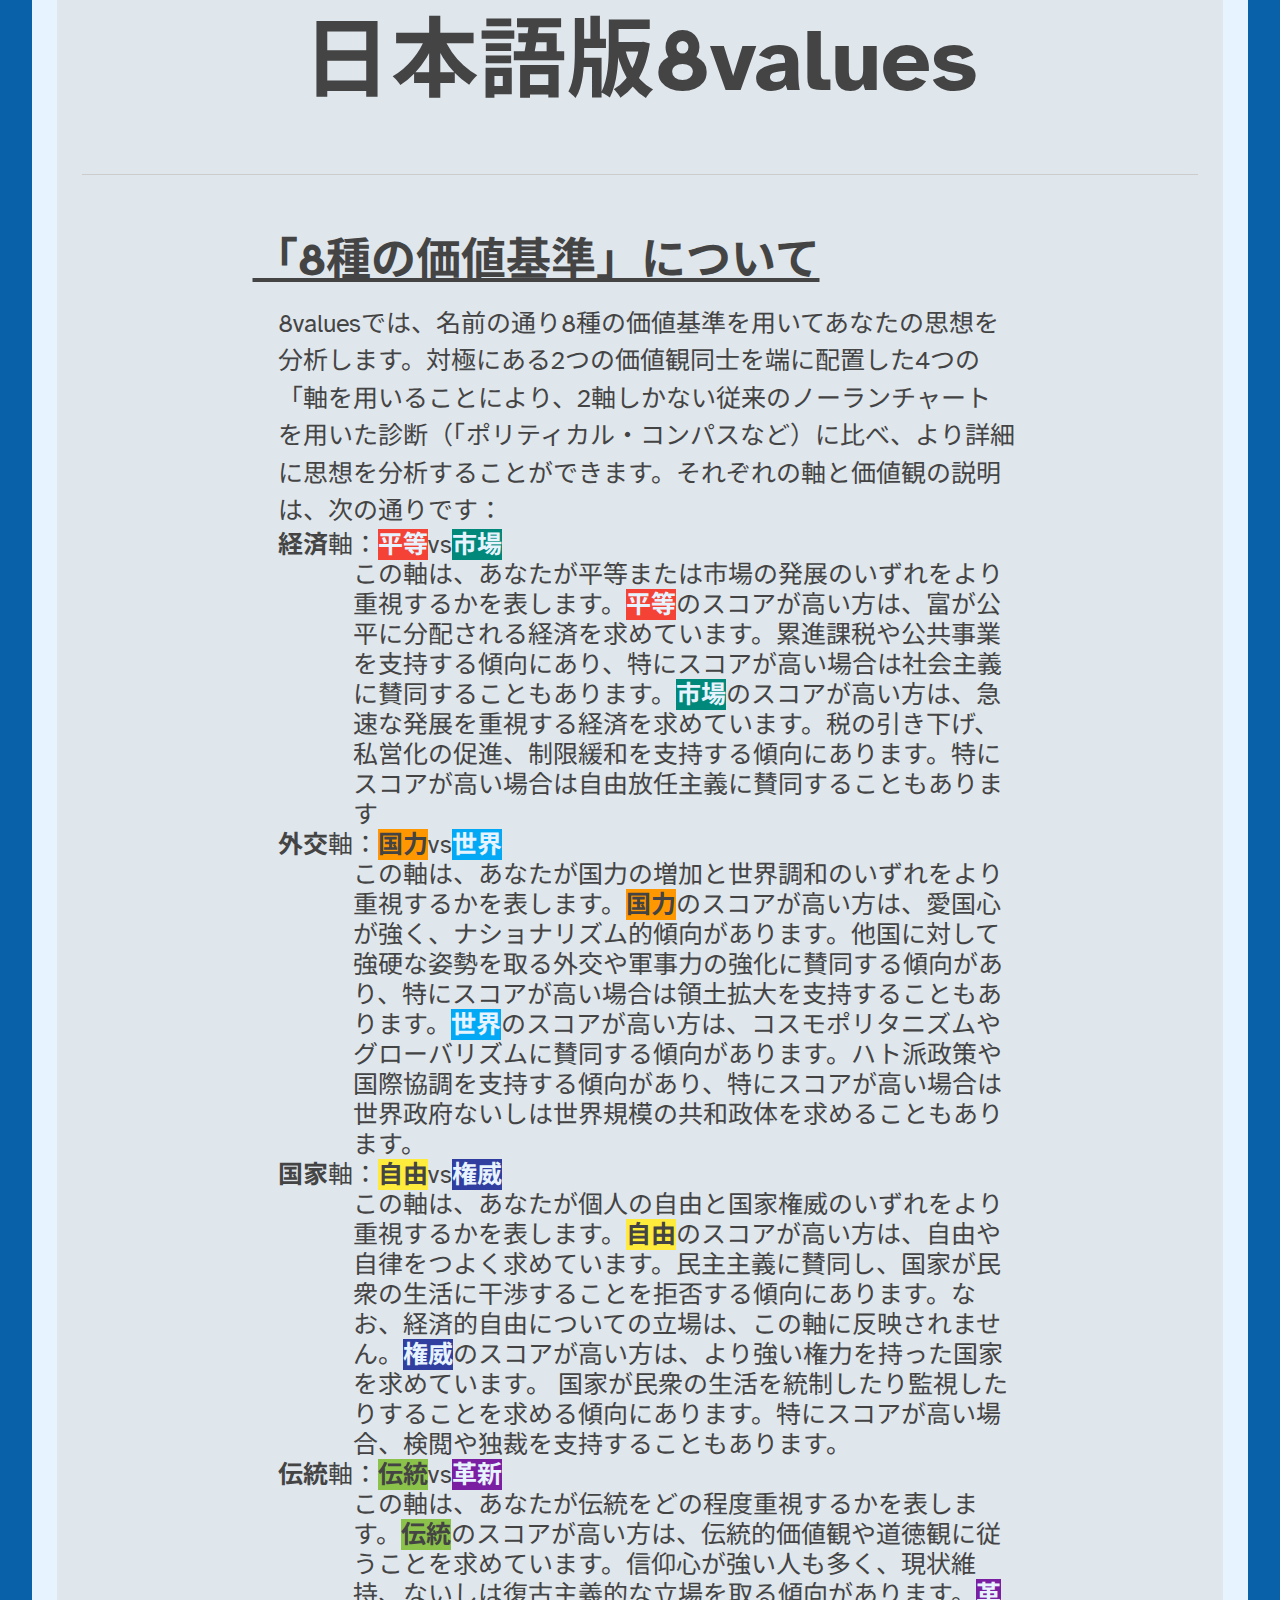
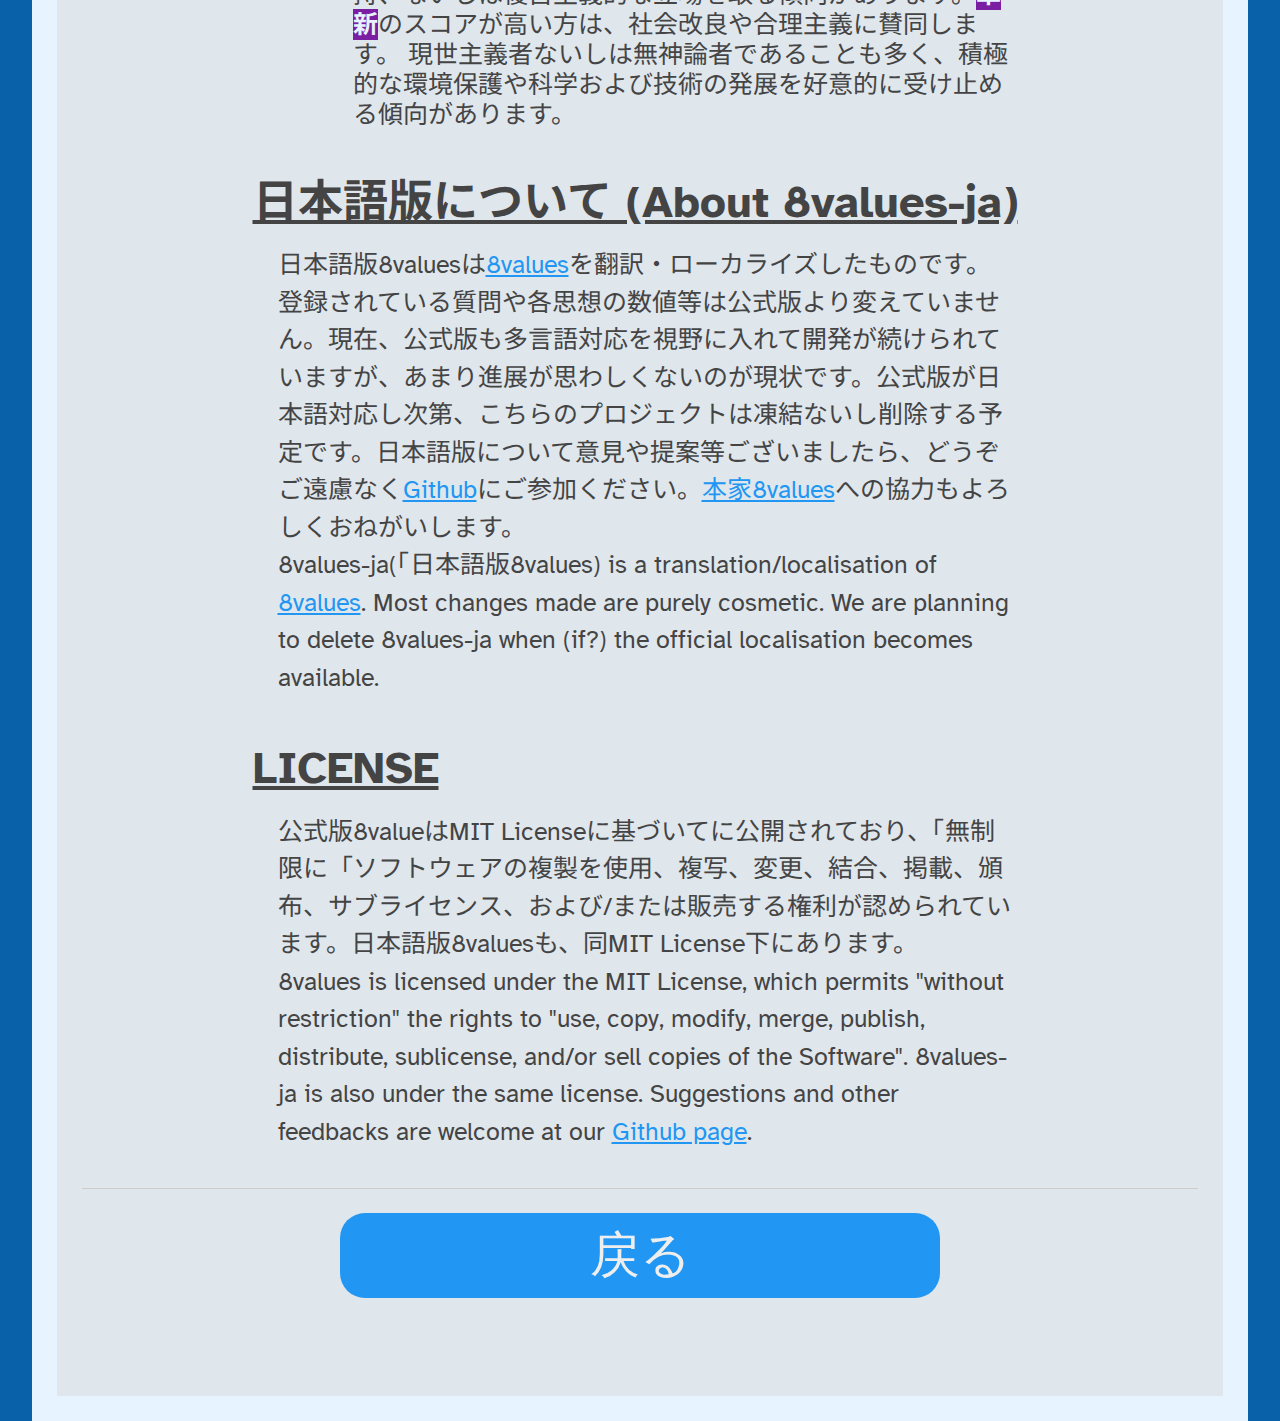
<file: about.html>
<!DOCTYPE html>
<html lang="ja">
<head>
    <meta charset="utf-8">
    <meta http-equiv="X-UA-Compatible" content="IE=edge">
    <meta name="viewport" content="width=device-width, initial-scale=1">
    <meta name="format-detection" content="telephone=no">
    
    <title>about｜日本語版8values</title>

    <link rel="preconnect" href="https://fonts.googleapis.com"> 
    <link href="https://fonts.googleapis.com/css2?family=Atkinson+Hyperlegible&display=swap" rel="stylesheet">
    <link href="https://fonts.googleapis.com/css2?family=Noto+Sans+JP:wght@100;300;400;500;700;900&display=swap" rel="stylesheet">
    <link href='reset.css' rel='stylesheet' type='text/css'>
    <link href='style.css' rel='stylesheet' type='text/css'>
    <link rel="icon" type="image/png" href="favicon/icon-16x16.png" sizes="16x16" />
    <link rel="icon" type="image/png" href="favicon/icon-32x32.png" sizes="32x32" />
    <link rel="icon" type="image/png" href="favicon/icon-192x192.png">
    <link rel="apple-touch-icon" type="image/png" href="favicon/apple-touch-icon-180x180.png">
</head>
<body>

<h1 class="top">日本語版8values</h1>
<hr>
<div class="info_wrapper">
    <div class="section-wrapper">
        <h2>「8種の価値基準」について</h2>
        <div class="text-wrapper">
	<p>8valuesでは、名前の通り8種の価値基準を用いてあなたの思想を分析します。対極にある2つの価値観同士を端に配置した4つの「軸を用いることにより、2軸しかない従来のノーランチャートを用いた診断（「ポリティカル・コンパスなど）に比べ、より詳細に思想を分析することができます。それぞれの軸と価値観の説明は、次の通りです：</p>
	    <p class="value-description"><b>経済</b>軸：<b style="background-color:#f44336;color:#e7f3fe;">平等</b>vs<b style="background-color:#00897b;color:#e7f3fe;">市場</b><br>
		この軸は、あなたが平等または市場の発展のいずれをより重視するかを表します。<b style="background-color:#f44336;color:#e7f3fe;">平等</b>のスコアが高い方は、富が公平に分配される経済を求めています。累進課税や公共事業を支持する傾向にあり、特にスコアが高い場合は社会主義に賛同することもあります。<b style="background-color:#00897b;color:#e7f3fe;">市場</b>のスコアが高い方は、急速な発展を重視する経済を求めています。税の引き下げ、私営化の促進、制限緩和を支持する傾向にあります。特にスコアが高い場合は自由放任主義に賛同することもあります</p>
		<p class="value-description"><b>外交</b>軸：<b style="background-color:#ff9800;">国力</b>vs<b style="background-color:#03a9f4;color:#e7f3fe;">世界</b><br>
		この軸は、あなたが国力の増加と世界調和のいずれをより重視するかを表します。<b style="background-color:#ff9800;">国力</b>のスコアが高い方は、愛国心が強く、ナショナリズム的傾向があります。他国に対して強硬な姿勢を取る外交や軍事力の強化に賛同する傾向があり、特にスコアが高い場合は領土拡大を支持することもあります。<b style="background-color:#03a9f4;color:#e7f3fe;">世界</b>のスコアが高い方は、コスモポリタニズムやグローバリズムに賛同する傾向があります。ハト派政策や国際協調を支持する傾向があり、特にスコアが高い場合は世界政府ないしは世界規模の共和政体を求めることもあります。</p>
        <p class="value-description"><b>国家</b>軸：<b style="background-color:#ffeb3b;">自由</b>vs<b style="background-color:#303f9f;color:#e7f3fe;">権威</b><br>
	    この軸は、あなたが個人の自由と国家権威のいずれをより重視するかを表します。<b style="background-color:#ffeb3b;">自由</b>のスコアが高い方は、自由や自律をつよく求めています。民主主義に賛同し、国家が民衆の生活に干渉することを拒否する傾向にあります。なお、経済的自由についての立場は、この軸に反映されません。<b style="background-color:#303f9f;color:#e7f3fe;">権威</b>のスコアが高い方は、より強い権力を持った国家を求めています。 国家が民衆の生活を統制したり監視したりすることを求める傾向にあります。特にスコアが高い場合、検閲や独裁を支持することもあります。
	    <p class="value-description"><b>伝統</b>軸：<b style="background-color:#8bc34a;">伝統</b>vs<b style="background-color:#7b1fa2;color:#e7f3fe;">革新</b><br>
	    この軸は、あなたが伝統をどの程度重視するかを表します。<b style="background-color:#8bc34a;">伝統</b>のスコアが高い方は、伝統的価値観や道徳観に従うことを求めています。信仰心が強い人も多く、現状維持、ないしは復古主義的な立場を取る傾向があります。<b style="background-color:#7b1fa2;color:#e7f3fe;">革新</b>のスコアが高い方は、社会改良や合理主義に賛同します。 現世主義者ないしは無神論者であることも多く、積極的な環境保護や科学および技術の発展を好意的に受け止める傾向があります。</p>        
       </div>
    </div>       
    <div class="section-wrapper">
        <h2>日本語版について (About 8values-ja)</h2>
        <div class="text-wrapper">
            <p>日本語版8valuesは<a href="https://8values.github.io/index.html">8values</a>を翻訳・ローカライズしたものです。登録されている質問や各思想の数値等は公式版より変えていません。現在、公式版も多言語対応を視野に入れて開発が続けられていますが、あまり進展が思わしくないのが現状です。公式版が日本語対応し次第、こちらのプロジェクトは凍結ないし削除する予定です。日本語版について意見や提案等ございましたら、どうぞご遠慮なく<a href="https://github.com/8values-ja/8values-ja.github.io">Github</a>にご参加ください。<a href="https://github.com/8values/8values.github.io">本家8values</a>への協力もよろしくおねがいします。</p>
            <p>8values-ja(「日本語版8values) is a translation/localisation of <a href="https://8values.github.io/index.html">8values</a>. Most changes made are purely cosmetic. We are planning to delete 8values-ja when (if?) the official localisation becomes available. <p>
        </div>
    </div>
    <div class="section-wrapper">
        <h2>LICENSE</h2>
        <div class="text-wrapper">
            <p>公式版8valueはMIT Licenseに基づいてに公開されており、「無制限に「ソフトウェアの複製を使用、複写、変更、結合、掲載、頒布、サブライセンス、および/または販売する権利が認められています。日本語版8valuesも、同MIT License下にあります。</p>
            <p>8values is licensed under the MIT License, which permits "without restriction" the rights to "use, copy, modify, merge, publish, distribute, sublicense, and/or sell copies of the Software". 8values-ja is also under the same license. Suggestions and other feedbacks are welcome at our <a href="https://github.com/8values-ja/8values-ja.github.io">Github page</a>.</p>
        </div>
    </div>
</div>
<hr>	
<button class="button start" onclick="location.href='index.html';">戻る</button>

</body>
</file>
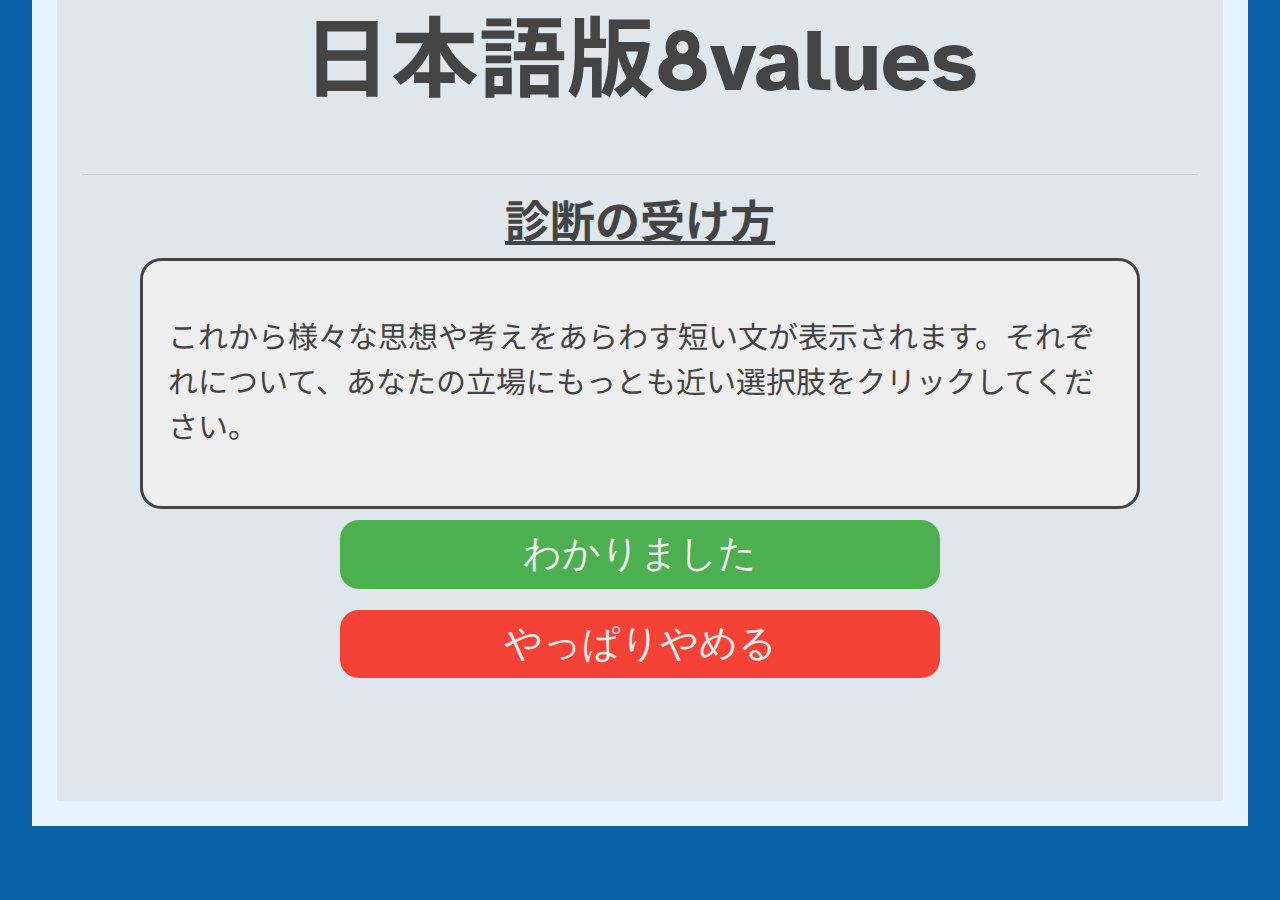
<file: instructions.html>
<!DOCTYPE html>
<html lang="ja">
<head>
    <meta charset="utf-8">
    <meta http-equiv="X-UA-Compatible" content="IE=edge">
    <meta name="viewport" content="width=device-width, initial-scale=1">
    <meta name="format-detection" content="telephone=no">
    <meta name="robots" content="noindex">
    <title>思想診断｜日本語版8values</title>
    <link rel="preconnect" href="https://fonts.googleapis.com"> 
    <link href="https://fonts.googleapis.com/css2?family=Atkinson+Hyperlegible&display=swap" rel="stylesheet">
    <link href="https://fonts.googleapis.com/css2?family=Noto+Sans+JP:wght@100;300;400;500;700;900&display=swap" rel="stylesheet">
    <link href='reset.css' rel='stylesheet' type='text/css'>
    <link href='style.css' rel='stylesheet' type='text/css'>
    <link rel="icon" type="image/png" href="favicon/icon-16x16.png" sizes="16x16" />
    <link rel="icon" type="image/png" href="favicon/icon-32x32.png" sizes="32x32" />
    <link rel="icon" type="image/png" href="favicon/icon-192x192.png">
    <link rel="apple-touch-icon" type="image/png" href="favicon/apple-touch-icon-180x180.png">
</head>
<body>

<h1 class="top">日本語版8values</h1>
<hr>
<h2 style="text-align:center;">診断の受け方</h2>
    <div class="question_wrapper">
        <p class="question">これから様々な思想や考えをあらわす短い文が表示されます。それぞれについて、あなたの立場にもっとも近い選択肢をクリックしてください。</p>
    </div>
    <button class="button agree" onclick="location.href='quiz.html';">わかりました</button> <br>
    <button class="button disagree" onclick="location.href='index.html';">やっぱりやめる</button> <br>
</body>
</html>
</file>
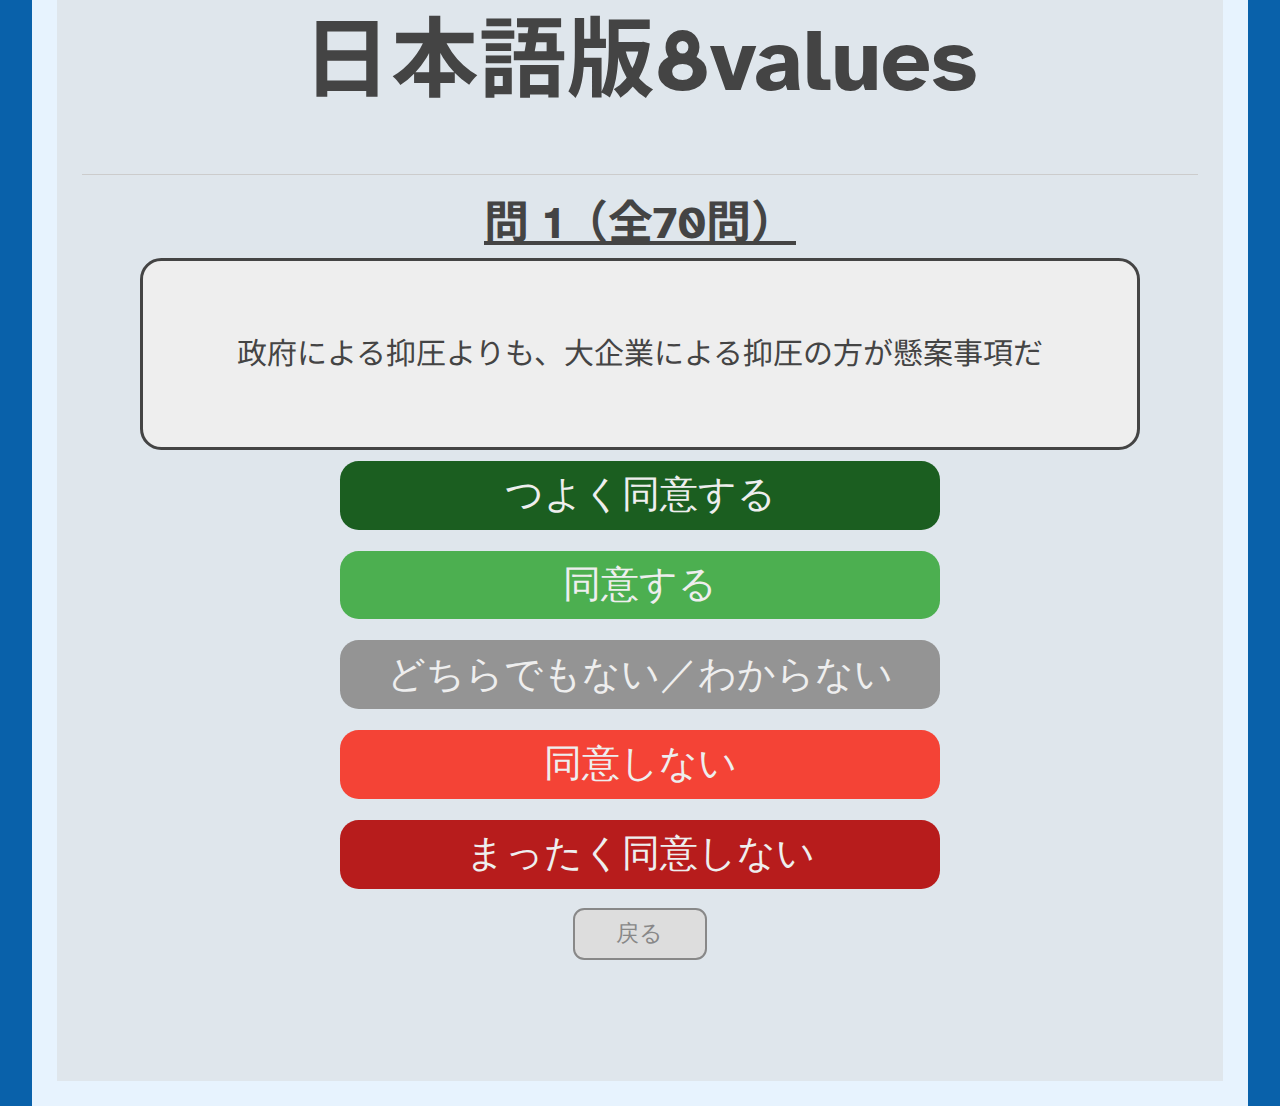
<file: quiz.html>
<!DOCTYPE html>
<html lang="ja">
<head>
    <meta charset="utf-8">
    <meta http-equiv="X-UA-Compatible" content="IE=edge">
    <meta name="viewport" content="width=device-width, initial-scale=1">
    <meta name="format-detection" content="telephone=no">
    <meta name="robots" content="noindex">
    
    <title>思想診断｜日本語版8values</title>

    <link rel="preconnect" href="https://fonts.googleapis.com"> 
    <link href="https://fonts.googleapis.com/css2?family=Atkinson+Hyperlegible&display=swap" rel="stylesheet">
    <link href="https://fonts.googleapis.com/css2?family=Noto+Sans+JP:wght@100;300;400;500;700;900&display=swap" rel="stylesheet">
    <link href='reset.css' rel='stylesheet' type='text/css'>
    <link href='style.css' rel='stylesheet' type='text/css'>
    <link rel="icon" type="image/png" href="favicon/icon-16x16.png" sizes="16x16" />
    <link rel="icon" type="image/png" href="favicon/icon-32x32.png" sizes="32x32" />
    <link rel="icon" type="image/png" href="favicon/icon-192x192.png">
    <link rel="apple-touch-icon" type="image/png" href="favicon/apple-touch-icon-180x180.png">
</head>

<body>
    <script type="application/javascript" src="questions.js"></script>
    <h1 class="top">日本語版8values</h1>
    <hr>

    <h2 style="text-align:center;" id="question-number">読み込み中...</h2>
    <div class="question_wrapper">
        <p class="question" id="question-text">読み込み中...</p>
    </div>
    <button class="button stronglyAgree" onclick="next_question( 1.0)">つよく同意する</button> <br>
    <button class="button agree" onclick="next_question( 0.5)">同意する</button> <br>
    <button class="button neutral" onclick="next_question( 0.0)">どちらでもない／わからない</button> <br>
    <button class="button disagree" onclick="next_question(-0.5)">同意しない</button> <br>
    <button class="button stronglyDisagree" onclick="next_question(-1.0)">まったく同意しない</button> <br>
    <button class="small_button" onclick="prev_question()" id="back_button">戻る</button>
    <button class="small_button_off" id="back_button_off">戻る</button><br>

<!-- JavaScript for the test itself -->
<script>
    var max_econ, max_dipl, max_govt, max_scty; // Max possible scores
    max_econ = max_dipl = max_govt = max_scty = 0;
    var econ, dipl, govt, scty; // User's scores
    econ = dipl = govt = scty = 0;
    var qn = 0; // Question number
    var prev_answer = null;
    init_question();
    for (var i = 0; i < questions.length; i++) {
        max_econ += Math.abs(questions[i].effect.econ)
        max_dipl += Math.abs(questions[i].effect.dipl)
        max_govt += Math.abs(questions[i].effect.govt)
        max_scty += Math.abs(questions[i].effect.scty)
    }
    function init_question() {
        document.getElementById("question-text").innerHTML = questions[qn].question;
        document.getElementById("question-number").innerHTML = "問 " + (qn + 1) + "（全" + (questions.length) + "問）";
        if (prev_answer == null) {
            document.getElementById("back_button").style.display = 'none';
            document.getElementById("back_button_off").style.display = 'block';
        } else {
            document.getElementById("back_button").style.display = 'block';
            document.getElementById("back_button_off").style.display = 'none';
        }

    }

    function next_question(mult) {
        econ += mult*questions[qn].effect.econ
        dipl += mult*questions[qn].effect.dipl
        govt += mult*questions[qn].effect.govt
        scty += mult*questions[qn].effect.scty
        qn++;
        prev_answer = mult;
        if (qn < questions.length) {
            init_question();
        } else {
            results();
        }
    }
    function prev_question() {
        if (prev_answer == null) {
            return;
        }
        qn--;
        econ -= prev_answer * questions[qn].effect.econ;
        dipl -= prev_answer * questions[qn].effect.dipl;
        govt -= prev_answer * questions[qn].effect.govt;
        scty -= prev_answer * questions[qn].effect.scty;
        prev_answer = null;
        init_question();

    }
    function calc_score(score,max) {
        return (100*(max+score)/(2*max)).toFixed(1)
    }
    function results() {
        location.href = `results.html`
            + `?e=${calc_score(econ,max_econ)}`
            + `&d=${calc_score(dipl,max_dipl)}`
            + `&g=${calc_score(govt,max_govt)}`
            + `&s=${calc_score(scty,max_scty)}`
    }
</script>
</body>
</html>
</file>
<file: style.css>
html {
    background-color: #0961aa;
    padding: 0px;
}
body {
    margin: 0 auto;
    width: 95%;
    max-width: 1300px;                      
    min-height: 90vh;
    padding: 0em;
    padding-bottom:4em;                       
    background-color: #dfe6ec;
    border-color: #e7f3fe;
    border-left-style: solid;
    border-right-style: solid;
    border-bottom-style: solid;                               
    border-width: 0.2em;
    font-size: 18px;
    font-family: 'Atkinson Hyperlegible', 'Noto Sans JP' , sans-serif;
}
dt, dd, p{
    line-height: 1.5;
    color: #444;
}
ul, ol, li {
    list-style-type: none
}
ol li, dd {
    margin-bottom: 12pt;
    margin-left: 1.5em;
}
li {
    margin-left: 1.5em;
}
p.question {
    font-size: 1.2em;
    text-align: left;
    display: flex;
}
p.value-description {
    text-indent: -2em;
    margin-left: 2em;
    line-height: 1.2;            
}
span.reference {
    display:inline-block;
    text-indent: -2em;
    margin-left: 2em;
    font-size: 0.8em;
}                
h1, h2, h3 {
    color: #444;
    text-align: center;
}
h1 {
    font-size: 2.5em;
}
h1.top {
    padding-top: 0.8em;
    padding-bottom: 0.5em;
}
h2 {
    font-size: 1.5em;
    text-decoration: underline;
    margin-bottom: 0.2em;
}
h2.center { 
  margin-top: 0.5em;
  margin-bottom: 0.5em;
  font-size: 1.5em;
  text-align: center;
}
h3 {
    font-size: 1.5em;
    margin-top: 0;
    margin-bottom: 0;
}
h3.ideology{
    font-size: 1em;
    margin-bottom: 0.5em;
    text-align: left;
    font-weight: bold;
}
h3.results {
    margin-top:0.75em;
    margin-bottom: 0.5em;
}
@media screen and (min-width: 800px) {
    body {
        padding-left: 1em;
        padding-right:1em;                          
        padding-bottom:4em;
        border-width: 1em;
        font-size: 25px;
    } 
    dt, dd, p{
        line-height: 1.5;
    }
    ol li, p.quote {
        margin-left: 3em;
    }
    p.quote {
        font-size: 0.8em;
    }
    p.question {
        margin: 1em auto;
        font-size: 1.2em;
    }
    p.value-description {
        text-indent: -3em;
        margin-left: 3em;
        line-height: 1.2;            
    }
    span.reference {
        font-size: 0.8em;
        text-indent: -3em;
        margin-left: 3em;
    }
    h1 {
        padding-bottom: 1em;
    }
    h1.top {
        padding-top: 0.2em;
        font-size: 3.5em;
    }
    h2 {
        font-size: 1.8em;
        text-align: left;
    }
    h2.center { 
       font-size: 3em;
    }
    h3.ideology{
        font-size: 1.5em;
    }
}
a {
    color: #2196f3;
    font-family: inherit;
}
a:hover, a:focus {
    background: #2196f3;
    color: #ddd
}
select, option {
    font-size: 18px;
}
img.center {
    display: block;
    margin: 1em auto;
    width: 90%;
    max-width: 600px
}

/* buttons */    

.button {
    background-color: #2196f3;
    border: none;
    border-radius: 0.5em;
    color: #eee;
    padding: 0.25em;
    width: 90%;
    max-width: 600px;
    text-align: center;
    text-decoration: none;
    display: block;
    font-size: 1.5em;
    margin: -2px auto;
    cursor: pointer;
}
.button:hover, .button:focus { background: #1687e0; }                     
.stronglyAgree { background: #1b5e20; }
.stronglyAgree:hover, .stronglyAgree:focus { background: #154a19; }
.agree { background: #4caf50; }
.agree:hover, .agree:focus { background: #29942e; }
.neutral { background: #949494; }
.neutral:hover, .neutral:focus { background: #656565; }
.disagree { background: #f44336; }
.disagree:hover, .disagree:focus { background: #d6271a; }
.stronglyDisagree { background: #b71c1c; }
.stronglyDisagree:hover, .stronglyDisagree:focus { background: #a00e0e; }
.start {
    font-size: 2em;
    line-height: 1.2em;
}
.start:hover, .start:focus { background: #1687e0; } 
.small_button, .small_button_off {
    background-color: #444;
    border: none;
    border-radius: 0.5em;
    color: #eee;
    padding: 8pt;
    width: 10%;
    min-width: 100pt;
    text-align: center;
    text-decoration: none;
    display: block;
    font-size: 0.9em;
    margin: -2px auto;
    cursor: pointer;
    line-height: 1.2em;
}
.small_button_off {
    background-color: #ddd;
    color: #888;
    border: 2px solid #888;
    cursor: not-allowed;
    margin: -4px auto;
    line-height: 1.2em;
}
.small_button:hover, .small_button:focus { 
    background: #111;
}
.question_wrapper {
    margin: 0.5em auto;
    width: 90%;
    max-width: 40em;
    min-width: 300px;
    min-height: 144pt;
    background-color: #eee;
    padding: 1em;
    border-radius: 16pt;
    border-width: 0.15em;
    border-color: #444;
    border-style: solid;
    display: flex;
    justify-content: center;
    align-items: center;          
}

.result_desc_more .more, .result_desc_more.show .dots {
    display: none;
    
}
.result_desc_more.show .more {
    display: inline;

}
.result_desc_more a {
    background-color: #444;
    border: none;
    border-radius: 0.5em;
    color: #eee;
    padding: 8pt;
    width: 90%;
    max-width: 500px;
    text-align: center;
    text-decoration: none;
    display: block;
    font-size: 1em;
    margin: -2px auto;
    cursor: pointer;
}
.index_wrapper, .result_wrapper, .info_wrapper {
    width: 100%;
    max-width: 800px;
    padding-left:0.5em;
    padding-right:0.5em;
    margin: auto;
}
.section-wrapper {
    width:100%;
    padding-top:2.5em;                      
    padding-left: auto;
    padding-right:auto;
}
.bar-wrapper {
    width: 100%;
    max-width: 700px;
    display: flex;
    margin:auto;
    align-items: center;
    justify-content: center;
    padding-bottom: 1em;

}
.text-wrapper {
    width: 100%;
    display: inline-block;
    align-items: center;
    padding: 0.5em;
}
.image-wrapper {
    width: 100%;
    display: inline-block;
    margin-left: auto;
    margin-right:auto;
    padding: 0.5em;
}
@media screen and (min-width: 800px) {
    .text-wrapper {
        padding-left: 1em;
    }
    .results .text-wrapper {
        padding-left:0em;
        padding-right:0em;
        margin:auto;
    }
	.result_desc_more .more, .result_desc_more.show .dots {
		  display: inline
	}

	.result_desc_more.show .more {
		  display: none
	}
	.result_desc_more a {
		  display: none;
	}    
}
@media screen and (min-width: 1200px) {
    .index_wrapper {
        max-width:85em;
        display: flex;
        align-items: start;
        justify-content: center;
    }
    .result_wrapper {
        max-width:85em;
        display: flex;
        align-items: center;
        justify-content: center;
    }    
    .section-wrapper {
        display: block;
        padding-top: 1.5em;
    }
	.bar-wrapper {
		display: flex;
		align-items: center;
		justify-content: center;
	}

}
div.bar {
    height: 3em;
    line-height: 1em;
    border-width: 3px;
    border-right-width: 1px;
    border-top-style: solid;
    border-bottom-style: solid;
    border-color: #222;
    background-color: #eee;
    align-items: center;
}
#img-equality, #img-wealth,#img-liberty,#img-authority,#img-peace,#img-might,#img-progress,#img-tradition {height: 5em;	}

div.equality, div.liberty, div.might, div.tradition{
    text-align: left;
    border-right-style: solid;
}
div.wealth, div.authority, div.peace, div.progress {
    text-align: right;
    border-right-style: solid;
}
div.percent_text {
    font-size:1.3em;
    line-height:3em;
}

div.equality {background-color: #f44336;color:#e7f3fe;}
div.wealth {background-color:  #00897b;color:#e7f3fe;}
div.liberty {background-color: #ffeb3b;}
div.authority {background-color: #3f51b5;color:#e7f3fe;}
div.peace {background-color: #03a9f4;color:#e7f3fe;}
div.might {background-color: #ff9800;}
div.progress {background-color: #9c27b0;color:#e7f3fe;}
div.tradition {background-color: #8bc34a}



span.weight-300 {
    font-weight: 300;
}

#banner {                           
    border-color: #444;
    border-style: solid;
    border-width: 2px;
    border-radius: 0.5em;
    display: block;
    margin: 8pt;
    margin-left: auto;
    margin-right: auto;
    width: 90%;
    max-width: 650px;
}

#langPicker {
    right: 5em;
    margin-left: 0.5em;
    font-size: 1em;             
}

div.share {
    margin:0 auto;
    text-align:center;
    max-width:800px;
}

input, #btnCopyurl, #twitter-share-button, #btnDownload {
    display: inline-block;       
}
input, #btnCopyurl, #twitter-share-button a, #btnDownload {
    font-size:0.8em;
    border-color: #444;
    border-style: solid;
    border-width: 1px;
    padding: 0.5em;
    line-height: 1.2em;  
    border-radius: 0.5em;
}
#twitter-share-button, #btnDownload {
    margin:0 0.5em;
    display: inline-block;             
}
input{
    margin-right: 0;
    margin-left:0.5em;
}
#btnCopyurl{
    margin-left: 0;
    margin-right:0.5em;
}
#twitter-share-button a{
    color:#e7f3fe;
    background-color: #00ACEE;  
    cursor: pointer;
}
#twitter-share-button a:hover, #twitter-share-button a:focus {
    background: #e7f3fe;
    color: #00ACEE
}
#btnDownload, #btnCopyurl{
    background: #444;
    color: #e7f3fe;
    cursor: pointer;
}
#btnDownload:hover, #btnDownload:focus, #btnCopyurl:hover, #btnCopyurl:focus {
    background: #e7f3fe;
    color: #444
}
</file>
